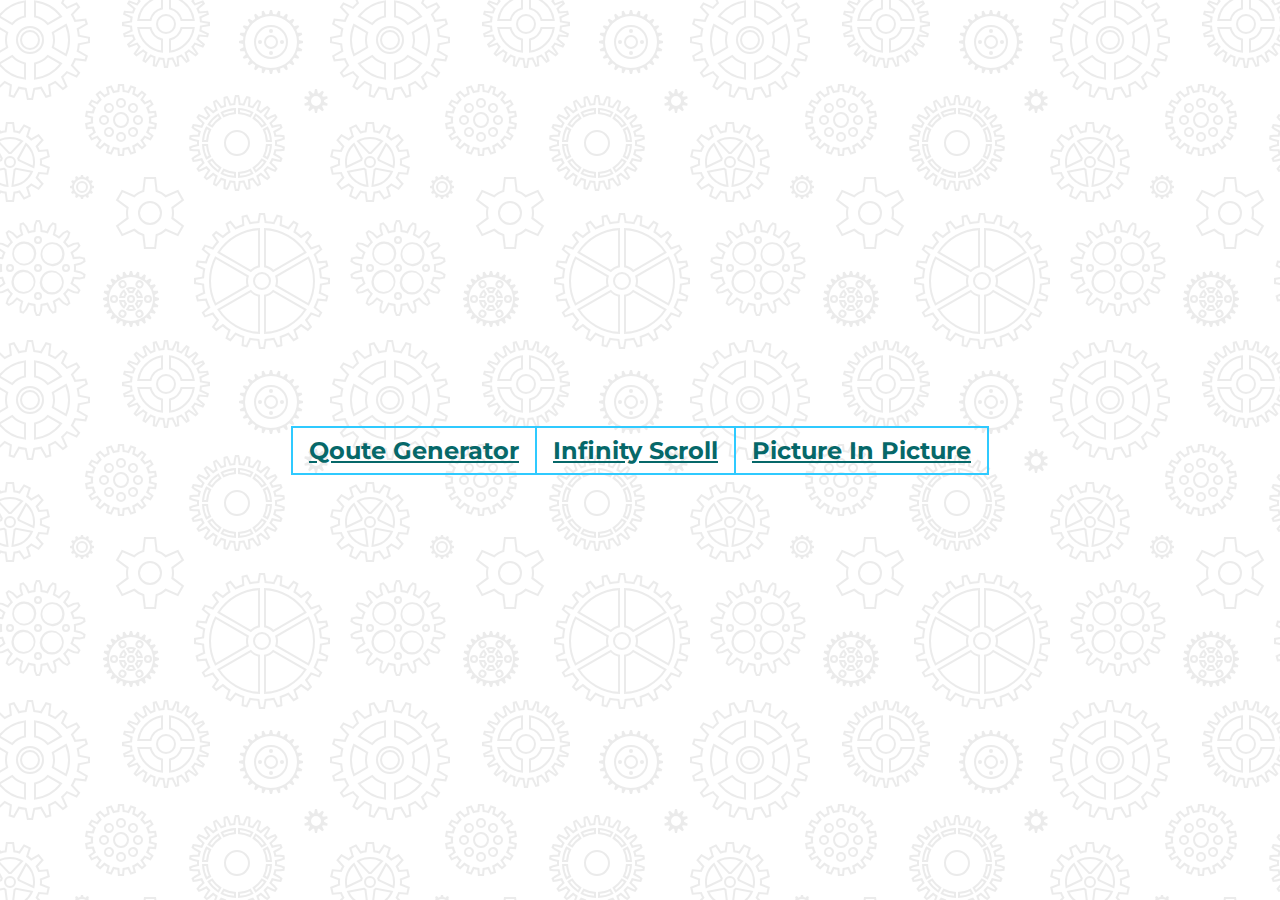
<file: index.html>
<!DOCTYPE html>
<html lang="en">
<head>
    <meta charset="UTF-8">
    <meta name="viewport" content="width=device-width, initial-scale=1.0">
    <title>Template</title>
    <link rel="icon" type="image/png" href="https://designimages.appypie.com/allimages/circularfavicon6.webp">
    <link rel="stylesheet" href="https://cdnjs.cloudflare.com/ajax/libs/font-awesome/6.6.0/css/all.min.css" integrity="sha512-Kc323vGBEqzTmouAECnVceyQqyqdsSiqLQISBL29aUW4U/M7pSPA/gEUZQqv1cwx4OnYxTxve5UMg5GT6L4JJg==" crossorigin="anonymous" referrerpolicy="no-referrer" />   
     <link rel="stylesheet" href="style.css">
    

</head>
<body>
    <div class="main-link">
        <a href="quoteGenrator.html">Qoute Generator</a>
        <a href="quoteGenrator.html">Infinity Scroll</a>
        <a href="quoteGenrator.html">Picture In Picture</a>
    </div>
   
    <!-- Script -->
    <script src="script.js"></script>
</body>
</html>
</file>
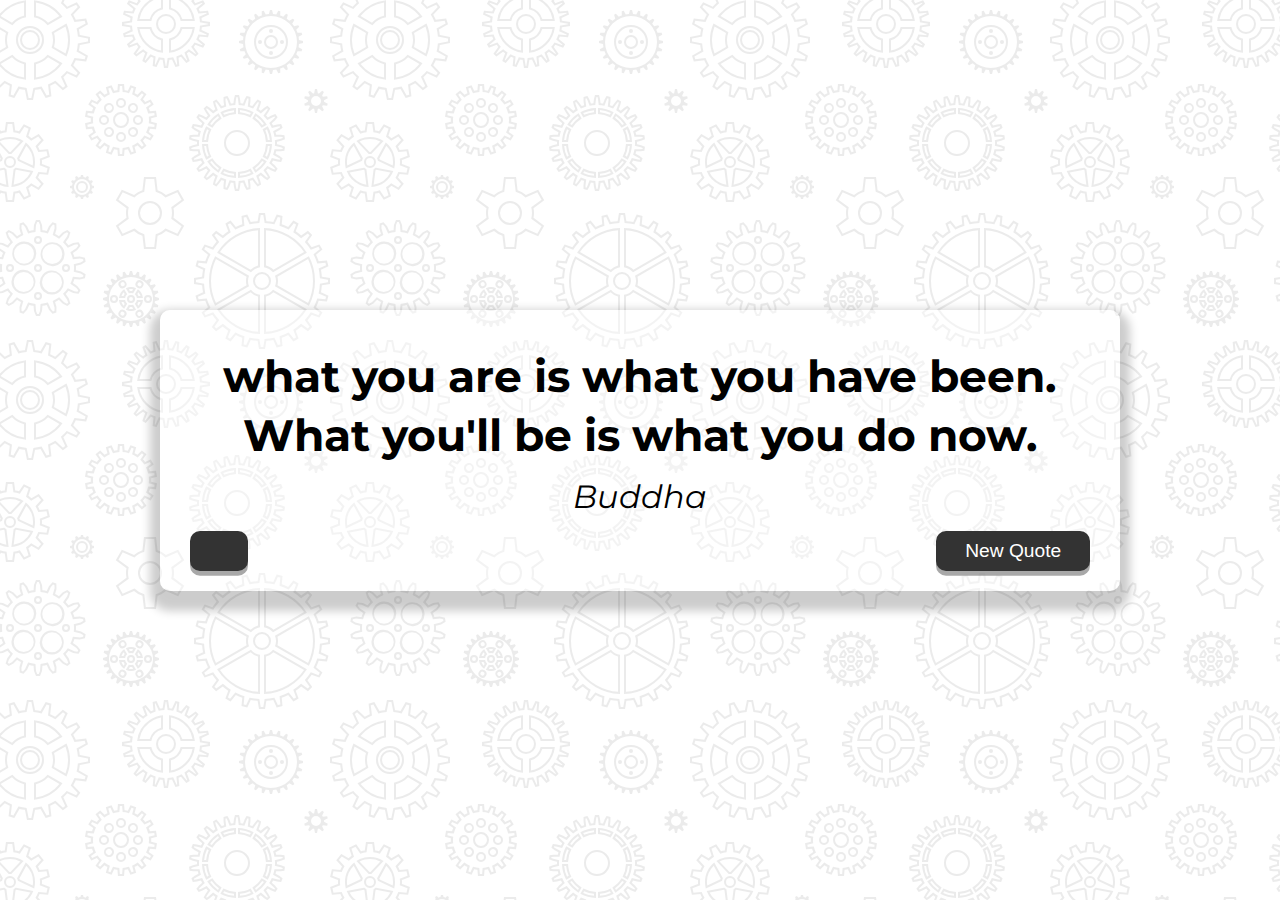
<file: quoteGenrator.html>
<!DOCTYPE html>
<html lang="en">
<head>
    <meta charset="UTF-8">
    <meta name="viewport" content="width=device-width, initial-scale=1.0">
    <title>Quote Generator</title>
    <link rel="icon" type="image/png" href="https://res.cloudinary.com/practicaldev/image/fetch/s--8p7s7734--/c_limit%2Cf_auto%2Cfl_progressive%2Cq_auto%2Cw_800/https://www.faviator.xyz/assets/logo.png">
    <link rel="stylesheet" href="https://cdnjs.cloudflare.com/ajax/libs/font-awesome/6.6.0/css/all.min.css" integrity="sha512-Kc323vGBEqzTmouAECnVceyQqyqdsSiqLQISBL29aUW4U/M7pSPA/gEUZQqv1cwx4OnYxTxve5UMg5GT6L4JJg==" crossorigin="anonymous" referrerpolicy="no-referrer" /> 
    <link rel="stylesheet" href="style.css">
    

</head>
<body>
    <div class="qoute-countainer">
        <!-- quote -->
        <div class="quote-text">
            <i class="fas fa-quote-left"></i>
            <span id="quote-text">
                what you are is what you have been. What you'll be is what you do now.
            </span>
        </div>
        <!-- Author -->
        <div class="qoute-author">
            <span id="author">
                Buddha
            </span>
        </div>
        <!-- buttons -->
        <div class="button-container">  
            <button class="twitter-button" id="twitter" title="Tweet This!">
                <i class="fab fa-twitter"></i>
            </button>
            <button id="new-quote">New Quote</button>
        </div>
    </div>
    <!-- Script -->
    <script src="script.js"></script>
</body>
</html>
</file>
<file: style.css>
@import url('https://fonts.googleapis.com/css2?family=Montserrat:ital,wght@0,100..900;1,100..900&display=swap');
html {
    box-sizing: border-box;
 }

 body {
    margin: 0;
    min-height: 100vh;
    background-color: #ffffff;
    background-image: url("data:image/svg+xml,%3Csvg xmlns='http://www.w3.org/2000/svg' width='360' height='360' viewBox='0 0 360 360'%3E%3Cpath fill='%23000000' fill-opacity='0.08' d='M0 85.02l4.62-4.27a49.09 49.09 0 0 0 7.33 3.74l-1.2 10.24 2.66.87 5.05-9c2.62.65 5.34 1.08 8.12 1.28L28.6 98h2.8l2.02-10.12c2.74-.2 5.46-.62 8.12-1.28l5.05 8.99 2.66-.86-1.2-10.24c2.55-1.03 5-2.29 7.33-3.74l7.58 7 2.26-1.65-4.3-9.38a48.3 48.3 0 0 0 5.8-5.8l9.38 4.3 1.65-2.26-7-7.58a49.09 49.09 0 0 0 3.74-7.33l10.24 1.2.87-2.66-9-5.05a48.07 48.07 0 0 0 1.28-8.12L88 41.4v-2.8l-10.12-2.02c-.2-2.74-.62-5.46-1.28-8.12l8.99-5.05-.86-2.66-10.24 1.2c-1.03-2.55-2.29-5-3.74-7.33l7-7.58-1.65-2.26-9.38 4.3a48.3 48.3 0 0 0-5.8-5.8L62.42 0h2.16l-1.25 2.72a50.31 50.31 0 0 1 3.95 3.95l9.5-4.36 3.52 4.85-7.08 7.68c.94 1.6 1.79 3.27 2.54 4.98l10.38-1.21 1.85 5.7-9.11 5.12c.39 1.8.68 3.65.87 5.52L90 37v6l-10.25 2.05a49.9 49.9 0 0 1-.87 5.52l9.11 5.12-1.85 5.7-10.38-1.21c-.75 1.7-1.6 3.37-2.54 4.98l7.08 7.68-3.52 4.85-9.5-4.36a50.31 50.31 0 0 1-3.95 3.95l4.36 9.5-4.85 3.52-7.68-7.08c-1.6.94-3.27 1.79-4.98 2.54l1.21 10.38-5.7 1.85-5.12-9.11c-1.8.39-3.65.68-5.52.87L33 100h-6l-2.05-10.25a49.9 49.9 0 0 1-5.52-.87l-5.12 9.11-5.7-1.85 1.21-10.38c-1.7-.75-3.37-1.6-4.98-2.54L0 87.68v-2.66zM0 52.7V27.3l8.38 4.84a22.96 22.96 0 0 0 0 15.72L0 52.7zm0-39.16A39.91 39.91 0 0 1 26 .2v17.15a22.98 22.98 0 0 0-13.62 7.86L0 18.06v-4.52zm0 52.92v-4.52l12.38-7.15A22.98 22.98 0 0 0 26 62.65V79.8A39.91 39.91 0 0 1 0 66.46zM34 79.8V62.65a22.98 22.98 0 0 0 13.62-7.86l14.85 8.58A39.97 39.97 0 0 1 34 79.8zm32.48-23.36l-14.86-8.58a22.96 22.96 0 0 0 0-15.72l14.86-8.58A39.86 39.86 0 0 1 70 40a39.9 39.9 0 0 1-3.52 16.44zm-4.01-39.8L47.62 25.2A22.98 22.98 0 0 0 34 17.35V.2a39.97 39.97 0 0 1 28.47 16.43v.01zM0 50.38l5.98-3.45a25.01 25.01 0 0 1 0-13.88L0 29.6v20.78zm.5-34.35l11.48 6.63c3.27-3.4 7.44-5.8 12.02-6.94V2.47A37.96 37.96 0 0 0 .5 16.04v-.01zm0 47.92A37.96 37.96 0 0 0 24 77.53V64.28a24.97 24.97 0 0 1-12.02-6.95L.5 63.96v-.01zM36 77.53a37.96 37.96 0 0 0 23.5-13.57l-11.48-6.63A24.97 24.97 0 0 1 36 64.28v13.25zm29.5-23.96a37.91 37.91 0 0 0 0-27.14l-11.48 6.63a25.01 25.01 0 0 1 0 13.88l11.49 6.63h-.01zm-6-37.53A37.96 37.96 0 0 0 36 2.47v13.25c4.66 1.15 8.8 3.6 12.02 6.95l11.48-6.63zM30 54a14 14 0 1 1 0-28 14 14 0 0 1 0 28zm0-2a12 12 0 1 0 0-24 12 12 0 0 0 0 24zm0-2a10 10 0 1 1 0-20 10 10 0 0 1 0 20zm0-2a8 8 0 1 0 0-16 8 8 0 0 0 0 16zm77.47 45.17l-1.62-5.97 5.67-2.06 2.61 5.64c1.09-.25 2.2-.44 3.33-.58l.52-6.2h6.04l.52 6.2c1.13.14 2.24.33 3.33.58l2.6-5.64 5.68 2.06-1.62 5.97c1.02.51 2 1.07 2.95 1.69l4.35-4.38 4.62 3.88-3.53 5c.8.84 1.53 1.71 2.23 2.62l5.52-2.6 3.02 5.23-4.98 3.46c.46 1.06.86 2.14 1.2 3.25l6.02-.54 1.05 5.94-5.84 1.54c.07 1.16.07 2.32 0 3.48l5.84 1.54-1.05 5.94-6.02-.54c-.34 1.1-.74 2.2-1.2 3.25l4.98 3.46-3.02 5.22-5.52-2.6c-.7.92-1.44 1.8-2.23 2.62l3.53 5-4.62 3.89-4.35-4.38a30.2 30.2 0 0 1-2.95 1.69l1.62 5.97-5.67 2.06-2.61-5.64c-1.09.25-2.2.44-3.33.58l-.52 6.2h-6.04l-.52-6.2a30.27 30.27 0 0 1-3.33-.58l-2.6 5.64-5.68-2.06 1.62-5.97c-1.01-.5-2-1.07-2.95-1.69l-4.35 4.38-4.62-3.88 3.53-5a32.5 32.5 0 0 1-2.23-2.62l-5.52 2.6-3.02-5.23 4.98-3.46a29.66 29.66 0 0 1-1.2-3.25l-6.02.54-1.05-5.94 5.84-1.54a30.28 30.28 0 0 1 0-3.48l-5.84-1.54 1.05-5.94 6.02.54c.34-1.1.74-2.2 1.2-3.25l-4.98-3.46 3.02-5.22 5.52 2.6c.7-.92 1.44-1.8 2.23-2.62l-3.53-5 4.62-3.89 4.35 4.38a30.2 30.2 0 0 1 2.95-1.69zm15.2-1.12l-.5-6.05h-2.34l-.5 6.05c-2.18.13-4.3.5-6.32 1.1l-2.54-5.5-2.2.8 1.6 5.85a27.97 27.97 0 0 0-5.56 3.21l-4.27-4.3-1.79 1.5 3.5 4.95a28.14 28.14 0 0 0-4.12 4.92l-5.5-2.59-1.16 2.02 4.98 3.46a27.8 27.8 0 0 0-2.2 6.03l-6.03-.55-.4 2.3 5.86 1.54a28.3 28.3 0 0 0 0 6.42l-5.87 1.55.4 2.3 6.05-.56a27.8 27.8 0 0 0 2.2 6.03l-5 3.47 1.17 2.02 5.49-2.59a28.14 28.14 0 0 0 4.12 4.92l-3.5 4.96 1.79 1.5 4.27-4.31a27.97 27.97 0 0 0 5.56 3.21l-1.6 5.85 2.2.8 2.54-5.5c2.02.6 4.14.97 6.32 1.1l.5 6.05h2.34l.5-6.05c2.18-.13 4.3-.5 6.32-1.1l2.54 5.5 2.2-.8-1.6-5.85a27.97 27.97 0 0 0 5.56-3.21l4.27 4.3 1.79-1.5-3.5-4.95a28.14 28.14 0 0 0 4.12-4.92l5.5 2.59 1.16-2.02-4.98-3.46a27.8 27.8 0 0 0 2.2-6.03l6.03.55.4-2.3-5.86-1.54a28.3 28.3 0 0 0 0-6.42l5.87-1.55-.4-2.3-6.05.56a27.8 27.8 0 0 0-2.2-6.03l4.99-3.46-1.17-2.02-5.49 2.59a28.14 28.14 0 0 0-4.12-4.92l3.5-4.96-1.79-1.5-4.27 4.31a27.97 27.97 0 0 0-5.56-3.21l1.6-5.85-2.2-.8-2.54 5.5c-2.02-.6-4.14-.97-6.32-1.1l.01-.01zM121 128a8 8 0 1 1 0-16 8 8 0 0 1 0 16zm0-2a6 6 0 1 0 0-12 6 6 0 0 0 0 12zm0-18a5 5 0 1 1 0-10 5 5 0 0 1 0 10zm8.49 3.51a5 5 0 1 1 6.95-7.2 5 5 0 0 1-6.95 7.2zM133 120a5 5 0 1 1 10 0 5 5 0 0 1-10 0zm-3.51 8.49a5 5 0 1 1 7.2 6.95 5 5 0 0 1-7.2-6.95zM121 132a5 5 0 1 1 0 10 5 5 0 0 1 0-10zm-8.49-3.51a5 5 0 1 1-6.95 7.2 5 5 0 0 1 6.95-7.2zM109 120a5 5 0 1 1-10 0 5 5 0 0 1 10 0zm3.51-8.49a5 5 0 1 1-7.2-6.95 5 5 0 0 1 7.2 6.95zM121 106a3 3 0 1 0 0-6 3 3 0 0 0 0 6zm9.9 4.1a3 3 0 1 0 4.39-4.09 3 3 0 0 0-4.39 4.09zm4.1 9.9a3 3 0 1 0 6 0 3 3 0 0 0-6 0zm-4.1 9.9a3 3 0 1 0 4.09 4.39 3 3 0 0 0-4.09-4.39zM121 134a3 3 0 1 0 0 6 3 3 0 0 0 0-6zm-9.9-4.1a3 3 0 1 0-4.39 4.09 3 3 0 0 0 4.39-4.09zM107 120a3 3 0 1 0-6 0 3 3 0 0 0 6 0zm4.1-9.9a3 3 0 1 0-4.09-4.39 3 3 0 0 0 4.09 4.39zm129.42-6.95v.01c.87.07 1.74.17 2.6.3l1.5-3.91 1.94-3.64 3.89.97v4.13l-.5 4.13c.83.28 1.64.59 2.44.93l2.42-3.43 2.76-3.07 3.54 1.88-1 4-1.49 3.89c.73.47 1.45.97 2.15 1.49l3.19-2.76 3.42-2.3 2.97 2.67-1.93 3.65-2.38 3.4c.6.64 1.2 1.3 1.76 1.99l3.68-1.94 3.85-1.48 2.29 3.28-2.7 3.11-3.12 2.82c.43.76.84 1.53 1.22 2.32l4.04-1 4.1-.5 1.43 3.73-3.37 2.37-3.7 1.98c.23.84.44 1.68.62 2.54l4.17.01 4.1.5.48 3.97-3.85 1.48-4.06 1.02c.03.87.03 1.75 0 2.62l4.06 1.02 3.85 1.48-.48 3.97-4.1.51h-4.17c-.18.86-.39 1.71-.63 2.54l3.7 1.98 3.38 2.37-1.43 3.73-4.1-.5-4.04-1c-.38.79-.79 1.56-1.22 2.32l3.13 2.82 2.7 3.11-2.3 3.28-3.85-1.48-3.68-1.95a37 37 0 0 1-1.76 2l2.38 3.41 1.93 3.64-2.97 2.67-3.42-2.3-3.19-2.76a40.1 40.1 0 0 1-2.15 1.48l1.48 3.9 1 4-3.53 1.88-2.76-3.07-2.42-3.43c-.8.33-1.61.65-2.45.93l.5 4.13v4.13l-3.88.97-1.94-3.65-1.5-3.9c-.86.13-1.73.23-2.6.31L240 187l-1 4h-4l-1-4-.52-4.16a37.6 37.6 0 0 1-2.6-.3l-1.5 3.91-1.94 3.64-3.89-.97v-4.13l.5-4.13c-.83-.28-1.64-.59-2.44-.93l-2.42 3.43-2.76 3.07-3.54-1.88 1-4 1.49-3.89c-.74-.47-1.45-.97-2.15-1.49l-3.19 2.76-3.42 2.3-2.97-2.67 1.93-3.65 2.38-3.4c-.61-.65-1.2-1.31-1.76-1.99l-3.68 1.94-3.85 1.48-2.29-3.28 2.7-3.11 3.12-2.82c-.43-.76-.84-1.53-1.22-2.32l-4.04 1-4.1.5-1.43-3.73 3.37-2.37 3.7-1.98c-.23-.84-.44-1.68-.62-2.54l-4.17-.01-4.1-.5-.48-3.97 3.85-1.48 4.06-1.02c-.03-.87-.03-1.75 0-2.62l-4.06-1.02-3.85-1.48.48-3.97 4.1-.51h4.17c.18-.86.39-1.71.63-2.54l-3.7-1.98-3.38-2.37 1.43-3.73 4.1.5 4.04 1c.38-.79.79-1.56 1.22-2.32l-3.13-2.82-2.7-3.11 2.3-3.28 3.85 1.48 3.68 1.95a37 37 0 0 1 1.76-2l-2.38-3.41-1.93-3.64 2.97-2.67 3.42 2.3 3.19 2.76c.7-.52 1.41-1.02 2.15-1.48l-1.48-3.9-1-4 3.53-1.88 2.76 3.07 2.42 3.43c.8-.33 1.61-.65 2.45-.93l-.5-4.13v-4.13l3.88-.97 1.94 3.65 1.5 3.9c.86-.13 1.73-.23 2.6-.31L234 99l1-4h4l1 4 .52 4.15zm-14.3 3.4c-1.83.54-3.6 1.21-5.3 2l-3.5-4.97-1.38-1.53-.88.47.5 2 2.16 5.67a38.09 38.09 0 0 0-4.66 3.22l-4.61-4-1.71-1.15-.75.67.97 1.82 3.47 4.98a38.22 38.22 0 0 0-3.79 4.28l-5.37-2.84-1.92-.74-.57.82 1.35 1.56 4.52 4.09a37.9 37.9 0 0 0-2.64 5l-5.89-1.45-2.04-.25-.36.94 1.69 1.18 5.36 2.87a37.74 37.74 0 0 0-1.35 5.5l-6.08.01-2.04.25-.12 1 1.92.73 5.9 1.5a38.54 38.54 0 0 0 0 5.65l-5.9 1.49-1.92.74.12.99 2.04.25 6.08.01c.31 1.86.77 3.7 1.35 5.5l-5.36 2.87-1.7 1.18.37.94 2.04-.25 5.9-1.46a37.9 37.9 0 0 0 2.63 5.01l-4.52 4.1-1.35 1.55.57.82 1.92-.74 5.37-2.84a38.22 38.22 0 0 0 3.8 4.28l-3.48 4.98-.97 1.82.75.67 1.7-1.15 4.62-4a38.09 38.09 0 0 0 4.66 3.22l-2.17 5.67-.5 2 .89.47 1.38-1.53 3.5-4.98c1.7.8 3.47 1.47 5.3 2l-.73 6.04v2.06l.97.24.97-1.82 2.2-5.68c1.83.36 3.7.6 5.62.68L236 187l.5 2h1l.5-2 .75-6.04a38.2 38.2 0 0 0 5.62-.68l2.2 5.68.97 1.82.97-.24v-2.06l-.73-6.03c1.83-.54 3.6-1.21 5.3-2l3.5 4.97 1.38 1.53.88-.47-.5-2-2.16-5.67a38.09 38.09 0 0 0 4.66-3.22l4.61 4 1.71 1.15.75-.67-.97-1.82-3.47-4.98a38.22 38.22 0 0 0 3.79-4.28l5.37 2.84 1.92.74.57-.82-1.35-1.56-4.52-4.09c1-1.6 1.88-3.27 2.64-5l5.89 1.45 2.04.25.36-.94-1.69-1.18-5.36-2.87a37.4 37.4 0 0 0 1.35-5.5l6.08-.01 2.04-.25.12-1-1.92-.73-5.9-1.5c.14-1.88.14-3.77 0-5.65l5.9-1.49 1.92-.74-.12-.99-2.04-.25-6.08-.01a37.4 37.4 0 0 0-1.35-5.5l5.36-2.87 1.7-1.18-.37-.94-2.04.25-5.9 1.46a37.9 37.9 0 0 0-2.63-5.01l4.52-4.1 1.35-1.55-.57-.82-1.92.74-5.37 2.84a38.22 38.22 0 0 0-3.8-4.28l3.48-4.98.97-1.82-.75-.67-1.7 1.15-4.62 4a38.09 38.09 0 0 0-4.66-3.22l2.17-5.67.5-2-.89-.47-1.38 1.53-3.5 4.98c-1.7-.8-3.47-1.47-5.3-2l.73-6.04v-2.06l-.97-.24-.97 1.82-2.2 5.68c-1.83-.36-3.7-.6-5.62-.68L238 99l-.5-2h-1l-.5 2-.75 6.04c-1.92.09-3.8.32-5.62.68l-2.2-5.68-.97-1.82-.97.24v2.06l.73 6.03zm-5.85 5.65A34.82 34.82 0 0 1 236 108v6a28.8 28.8 0 0 0-12.63 3.39l-3-5.2v.01zm2.8.83l1 1.74a30.8 30.8 0 0 1 9.83-2.63v-2.01a32.8 32.8 0 0 0-10.83 2.9zm-4.53.17l3 5.2a29.12 29.12 0 0 0-9.24 9.24l-5.2-3a35.18 35.18 0 0 1 11.44-11.44zm-.67 2.84a33.19 33.19 0 0 0-7.93 7.93l1.74 1a31.18 31.18 0 0 1 7.2-7.2l-1.01-1.73zm-11.77 10.33h-.01l5.2 3A28.8 28.8 0 0 0 208 142h-6a34.82 34.82 0 0 1 4.2-15.63zm.83 2.8a32.8 32.8 0 0 0-2.9 10.83h2.01a30.8 30.8 0 0 1 2.63-9.83l-1.74-1zM202.01 144h6.01c.15 4.41 1.3 8.73 3.38 12.63l-5.2 3a34.82 34.82 0 0 1-4.19-15.63zm2.12 2a32.8 32.8 0 0 0 2.9 10.84l1.74-1a30.8 30.8 0 0 1-2.63-9.84h-2.01zm3.07 15.36l5.2-3c2.34 3.74 5.5 6.9 9.24 9.24l-3 5.2a35.18 35.18 0 0 1-11.44-11.44zm2.84.67a33.19 33.19 0 0 0 7.93 7.93l1-1.74a31.18 31.18 0 0 1-7.2-7.2l-1.73 1.01zm10.33 11.77v.01l3-5.2A28.85 28.85 0 0 0 236 172v6a34.82 34.82 0 0 1-15.63-4.2zm2.8-.83a32.8 32.8 0 0 0 10.83 2.9v-2.01a30.8 30.8 0 0 1-9.83-2.63l-1 1.74zm14.83 5.02v-6.01c4.41-.15 8.73-1.3 12.63-3.38l3 5.2a34.82 34.82 0 0 1-15.63 4.19zm2-2.12a32.8 32.8 0 0 0 10.84-2.9l-1-1.74a30.8 30.8 0 0 1-9.84 2.63v2.01zm15.36-3.07l-3-5.2c3.74-2.34 6.9-5.5 9.24-9.24l5.2 3a35.18 35.18 0 0 1-11.44 11.44zm.67-2.84a33.19 33.19 0 0 0 7.93-7.93l-1.74-1a31.18 31.18 0 0 1-7.2 7.2l1.01 1.73zm11.77-10.33h.01l-5.2-3A28.85 28.85 0 0 0 266 144h6a34.82 34.82 0 0 1-4.2 15.63zm-.83-2.8a32.8 32.8 0 0 0 2.9-10.83h-2.01a30.8 30.8 0 0 1-2.63 9.83l1.74 1zm5.02-14.83h-6.01a28.85 28.85 0 0 0-3.38-12.63l5.2-3a34.82 34.82 0 0 1 4.19 15.63zm-2.12-2a32.8 32.8 0 0 0-2.9-10.84l-1.74 1a30.8 30.8 0 0 1 2.63 9.84h2.01zm-3.07-15.36l-5.2 3a29.12 29.12 0 0 0-9.24-9.24l3-5.2a35.18 35.18 0 0 1 11.44 11.44zm-2.84-.67a33.19 33.19 0 0 0-7.93-7.93l-1 1.74a31.18 31.18 0 0 1 7.2 7.2l1.73-1.01zM238 108a34.82 34.82 0 0 1 15.63 4.19l-3 5.2a28.85 28.85 0 0 0-12.63-3.38V108zm12.84 5.02a32.8 32.8 0 0 0-10.84-2.9v2.01a30.8 30.8 0 0 1 9.83 2.63l1-1.74h.01zM237 156a13 13 0 1 1 0-26 13 13 0 0 1 0 26zm0-2a11 11 0 1 0 0-22 11 11 0 0 0 0 22zM137.54 0h56.92l-.74 1.03c.57.7 1.12 1.4 1.64 2.14l7.75-2.9 2 3.46-6.38 5.25c.37.82.72 1.65 1.03 2.5l8.22-.8 1.04 3.86-7.52 3.43c.15.88.26 1.77.35 2.67L210 22v4l-8.15 1.36c-.09.9-.2 1.8-.35 2.67l7.52 3.43-1.04 3.86-8.22-.8c-.31.85-.66 1.68-1.03 2.5l6.38 5.25-2 3.46-7.75-2.9c-.52.74-1.07 1.45-1.64 2.14l4.8 6.73-2.82 2.83-6.73-4.8c-.7.56-1.4 1.11-2.14 1.63l2.9 7.75-3.46 2-5.25-6.38c-.82.37-1.65.72-2.5 1.03l.8 8.22-3.86 1.04-3.43-7.52c-.88.15-1.77.26-2.67.35L168 68h-4l-1.36-8.15c-.9-.09-1.8-.2-2.67-.35l-3.43 7.52-3.86-1.04.8-8.22c-.85-.31-1.68-.66-2.5-1.03l-5.25 6.38-3.46-2 2.9-7.75a36.15 36.15 0 0 1-2.14-1.64l-6.73 4.8-2.83-2.82 4.8-6.73c-.56-.7-1.11-1.4-1.63-2.14l-7.75 2.9-2-3.46 6.38-5.25c-.37-.82-.72-1.65-1.03-2.5l-8.22.8-1.04-3.86 7.52-3.43c-.15-.88-.26-1.77-.35-2.67L122 26v-4l8.15-1.36c.09-.9.2-1.8.35-2.67l-7.52-3.43 1.04-3.86 8.22.8c.31-.85.66-1.68 1.03-2.5l-6.38-5.25 2-3.46 7.75 2.9c.52-.74 1.07-1.45 1.64-2.14L137.54 0zm2.43 0l.83 1.17a34.14 34.14 0 0 0-3.38 4.4l-7.63-2.86-.33.58 6.29 5.18a33.79 33.79 0 0 0-2.13 5.12l-8.1-.78-.18.64 7.42 3.37a34.02 34.02 0 0 0-.72 5.5L124 23.68v.66l8.04 1.34c.1 1.88.33 3.72.72 5.5l-7.42 3.38.18.64 8.1-.78a33.88 33.88 0 0 0 2.13 5.12l-6.29 5.18.33.58 7.63-2.86c1 1.56 2.14 3.03 3.38 4.4l-4.73 6.63.47.47 6.63-4.73a34.14 34.14 0 0 0 4.4 3.38l-2.86 7.63.58.33 5.18-6.29c1.63.84 3.35 1.56 5.12 2.13l-.78 8.1.64.18 3.37-7.42c1.79.39 3.63.63 5.5.72l1.35 8.04h.66l1.34-8.04c1.88-.1 3.72-.33 5.5-.72l3.38 7.42.64-.18-.78-8.1a33.88 33.88 0 0 0 5.12-2.13l5.18 6.29.58-.33-2.86-7.63c1.56-1 3.03-2.14 4.4-3.38l6.63 4.73.47-.47-4.73-6.63a34.14 34.14 0 0 0 3.38-4.4l7.63 2.86.33-.58-6.29-5.18a33.79 33.79 0 0 0 2.13-5.12l8.1.78.18-.64-7.42-3.37c.39-1.79.63-3.63.72-5.5l8.04-1.35v-.66l-8.04-1.34c-.1-1.88-.33-3.72-.72-5.5l7.42-3.38-.18-.64-8.1.78a33.79 33.79 0 0 0-2.13-5.12l6.29-5.18-.33-.58-7.63 2.86c-1-1.56-2.14-3.03-3.38-4.4l.83-1.17h-52.06V0zm-2.82 27h14.15A15.02 15.02 0 0 0 163 38.7v14.15A29.01 29.01 0 0 1 137.15 27zm12.57-27H163v9.3A15.02 15.02 0 0 0 151.3 21h-14.15a28.99 28.99 0 0 1 12.57-21zM169 52.85V38.7A15.02 15.02 0 0 0 180.7 27h14.15A29.01 29.01 0 0 1 169 52.85zM182.28 0a28.99 28.99 0 0 1 12.57 21H180.7A15.02 15.02 0 0 0 169 9.3V0h13.28zm-42.82 29A27.03 27.03 0 0 0 161 50.54V40.25A17.04 17.04 0 0 1 149.75 29h-10.29zm14.16-29a27.04 27.04 0 0 0-14.16 19h10.29A17.04 17.04 0 0 1 161 7.75V0h-7.38zM171 50.54A27.03 27.03 0 0 0 192.54 29h-10.29A17.04 17.04 0 0 1 171 40.25v10.29zM178.38 0H171v7.75A17.04 17.04 0 0 1 182.25 19h10.29a27.04 27.04 0 0 0-14.16-19zM166 34a10 10 0 1 1 0-20 10 10 0 0 1 0 20zm0-2a8 8 0 1 0 0-16 8 8 0 0 0 0 16zm-39.51 176.15l-10.67-7.95 6-10.4 12.23 5.27a23.97 23.97 0 0 1 8.4-4.86L144 177h12l1.55 13.21a23.97 23.97 0 0 1 8.4 4.86l12.23-5.27 6 10.4-10.67 7.95a24 24 0 0 1 0 9.7l10.67 7.95-6 10.4-12.23-5.27a23.97 23.97 0 0 1-8.4 4.86L156 249h-12l-1.55-13.21a23.97 23.97 0 0 1-8.4-4.86l-12.23 5.27-6-10.4 10.67-7.95a24.1 24.1 0 0 1 0-9.7zm29.25-16.4l-1.5-12.75h-8.48l-1.5 12.76c-3.75 1-7.1 2.99-9.79 5.65l-11.8-5.08-4.23 7.34 10.3 7.68c-.98 3.7-.98 7.6 0 11.3l-10.3 7.68 4.23 7.34 11.8-5.08a22.1 22.1 0 0 0 9.8 5.65l1.5 12.76h8.47l1.5-12.76c3.75-1 7.1-2.99 9.79-5.65l11.8 5.08 4.23-7.34-10.3-7.68c.98-3.7.98-7.6 0-11.3l10.3-7.68-4.23-7.34-11.8 5.08a21.98 21.98 0 0 0-9.8-5.65l.01-.01zM150 225a12 12 0 1 1 0-24 12 12 0 0 1 0 24zm0-2a10 10 0 1 0 0-20 10 10 0 0 0 0 20zm3.53 67.72l4.26.07.51 1.93-3.65 2.19c.11.63.2 1.27.25 1.92L159 298v2l-4.1 1.17c-.05.65-.14 1.29-.25 1.92l3.65 2.2-.51 1.92-4.26.07c-.22.61-.47 1.21-.74 1.8l2.96 3.05-1 1.74-4.13-1.04a24.1 24.1 0 0 1-1.18 1.54l2.07 3.72-1.42 1.42-3.72-2.07c-.5.41-1.01.8-1.54 1.18l1.04 4.13-1.74 1-3.05-2.96c-.59.27-1.19.52-1.8.74l-.07 4.26-1.93.51-2.19-3.65c-.63.11-1.27.2-1.92.25L132 327h-2l-1.17-4.1c-.65-.05-1.29-.14-1.92-.25l-2.2 3.65-1.92-.51-.07-4.26c-.61-.22-1.21-.47-1.8-.74l-3.05 2.96-1.74-1 1.04-4.13a24.1 24.1 0 0 1-1.54-1.18l-3.72 2.07-1.42-1.42 2.07-3.72c-.41-.5-.8-1.01-1.18-1.54l-4.13 1.04-1-1.74 2.96-3.05c-.27-.59-.52-1.19-.74-1.8l-4.26-.07-.51-1.93 3.65-2.19c-.11-.63-.2-1.27-.25-1.92L103 300v-2l4.1-1.17c.05-.65.14-1.29.25-1.92l-3.65-2.2.51-1.92 4.26-.07c.22-.61.47-1.21.74-1.8l-2.96-3.05 1-1.74 4.13 1.04c.38-.53.77-1.04 1.18-1.54l-2.07-3.72 1.42-1.42 3.72 2.07c.5-.41 1.01-.8 1.54-1.18l-1.04-4.13 1.74-1 3.05 2.96c.59-.27 1.19-.52 1.8-.74l.07-4.26 1.93-.51 2.19 3.65c.63-.11 1.27-.2 1.92-.25L130 271h2l1.17 4.1c.65.05 1.29.14 1.92.25l2.2-3.65 1.92.51.07 4.26c.61.22 1.21.47 1.8.74l3.05-2.96 1.74 1-1.04 4.13c.53.38 1.04.77 1.54 1.18l3.72-2.07 1.42 1.42-2.07 3.72c.41.5.8 1.01 1.18 1.54l4.13-1.04 1 1.74-2.96 3.05c.27.59.52 1.19.74 1.8zM109 299a22 22 0 1 0 44 0 22 22 0 0 0-44 0zm27.11-10.86l-3 5.22a6 6 0 0 0-4.21 0l-3.01-5.22a11.95 11.95 0 0 1 10.22 0zm1.74 1a12 12 0 0 1 5.1 8.86h-6.01a6.01 6.01 0 0 0-2.1-3.64l3-5.22h.01zm-13.7 0l3.02 5.22a6.01 6.01 0 0 0-2.1 3.64h-6.03a12 12 0 0 1 5.11-8.86zm-5.1 10.86h6.01a6.01 6.01 0 0 0 2.1 3.64l-3 5.22a12 12 0 0 1-5.12-8.86h.01zm6.84 9.86l3-5.22a6 6 0 0 0 4.21 0l3.01 5.22a11.95 11.95 0 0 1-10.22 0zm11.96-1l-3.02-5.22a6.01 6.01 0 0 0 2.1-3.64h6.03a12 12 0 0 1-5.11 8.86zm-4.68-19.62a10.04 10.04 0 0 0-4.34 0l1.05 1.82c.74-.1 1.5-.1 2.24 0l1.05-1.82zm5.2 3l-1.05 1.82c.46.59.84 1.24 1.12 1.94h2.1a9.99 9.99 0 0 0-2.17-3.76zm-14.74 0a9.99 9.99 0 0 0-2.17 3.76h2.1c.28-.7.66-1.35 1.12-1.94l-1.05-1.82zm-2.17 9.76a9.99 9.99 0 0 0 2.17 3.76l1.05-1.82a8.01 8.01 0 0 1-1.12-1.94h-2.1zm7.37 6.76c1.43.32 2.91.32 4.34 0l-1.05-1.82c-.74.1-1.5.1-2.24 0l-1.05 1.82zm9.54-3a9.99 9.99 0 0 0 2.17-3.76h-2.1c-.28.7-.66 1.35-1.12 1.94l1.05 1.82zM127 299a4 4 0 1 1 8 0 4 4 0 0 1-8 0zm2 0a2 2 0 1 0 4 0 2 2 0 0 0-4 0zm15 0a4 4 0 1 1 8 0 4 4 0 0 1-8 0zm-6.5 11.26a4 4 0 1 1 4 6.93 4 4 0 0 1-4-6.93zm-13 0a4 4 0 1 1-4 6.93 4 4 0 0 1 4-6.93zM118 299a4 4 0 1 1-8 0 4 4 0 0 1 8 0zm6.5-11.26a4 4 0 1 1-4-6.93 4 4 0 0 1 4 6.93zm13 0a4 4 0 1 1 4-6.93 4 4 0 0 1-4 6.93zM146 299a2 2 0 1 0 4 0 2 2 0 0 0-4 0zm-7.5 12.99a2 2 0 1 0 1.66 3.64 2 2 0 0 0-1.66-3.64zm-15 0a2 2 0 1 0-2.15 3.38 2 2 0 0 0 2.15-3.38zM116 299a2 2 0 1 0-4 0 2 2 0 0 0 4 0zm7.5-12.99a2 2 0 1 0-1.66-3.64 2 2 0 0 0 1.66 3.64zm15 0a2 2 0 1 0 2.15-3.38 2 2 0 0 0-2.15 3.38zm103.8-61.7l-.8-8.22 5.8-1.55 3.42 7.52c2.26-.43 4.57-.74 6.92-.9L259 213h6l1.36 8.16c2.35.16 4.66.47 6.92.9l3.42-7.52 5.8 1.55-.8 8.22c2.21.77 4.37 1.66 6.45 2.68l5.25-6.38 5.2 3-2.9 7.74a60.25 60.25 0 0 1 5.53 4.25l6.73-4.8 4.24 4.24-4.8 6.73a60.25 60.25 0 0 1 4.25 5.53l7.74-2.9 3 5.2-6.38 5.25a59.62 59.62 0 0 1 2.68 6.45l8.22-.8 1.55 5.8-7.52 3.42c.43 2.26.74 4.57.9 6.92L330 278v6l-8.16 1.36a60.03 60.03 0 0 1-.9 6.92l7.52 3.42-1.55 5.8-8.22-.8a59.62 59.62 0 0 1-2.68 6.45l6.38 5.25-3 5.2-7.74-2.9a60.25 60.25 0 0 1-4.25 5.53l4.8 6.73-4.24 4.24-6.73-4.8a60.25 60.25 0 0 1-5.53 4.25l2.9 7.74-5.2 3-5.25-6.38a59.62 59.62 0 0 1-6.45 2.68l.8 8.22-5.8 1.55-3.42-7.52c-2.26.43-4.57.74-6.92.9L265 349h-6l-1.36-8.16a60.03 60.03 0 0 1-6.92-.9l-3.42 7.52-5.8-1.55.8-8.22a59.62 59.62 0 0 1-6.45-2.68l-5.25 6.38-5.2-3 2.9-7.74a60.25 60.25 0 0 1-5.53-4.25l-6.73 4.8-4.24-4.24 4.8-6.73a60.25 60.25 0 0 1-4.25-5.53l-7.74 2.9-3-5.2 6.38-5.25a59.62 59.62 0 0 1-2.68-6.45l-8.22.8-1.55-5.8 7.52-3.42c-.43-2.29-.73-4.6-.9-6.92L194 284v-6l8.16-1.36c.16-2.35.47-4.66.9-6.92l-7.52-3.42 1.55-5.8 8.22.8c.77-2.2 1.66-4.35 2.68-6.45l-6.38-5.25 3-5.2 7.74 2.9a60.25 60.25 0 0 1 4.25-5.53l-4.8-6.73 4.24-4.24 6.73 4.8a60.25 60.25 0 0 1 5.53-4.25l-2.9-7.74 5.2-3 5.25 6.38a59.62 59.62 0 0 1 6.45-2.68zm2.12 1.4c-3.15 1-6.19 2.27-9.08 3.77l-5.19-6.3-2.3 1.33 2.86 7.65a58.24 58.24 0 0 0-7.79 5.98l-6.65-4.75-1.88 1.88 4.75 6.65a58.24 58.24 0 0 0-5.98 7.79l-7.65-2.86-1.33 2.3 6.3 5.2a57.64 57.64 0 0 0-3.77 9.07l-8.12-.79-.69 2.58 7.43 3.38a58 58 0 0 0-1.27 9.73l-8.06 1.35v2.66l8.06 1.35c.15 3.32.58 6.58 1.27 9.73l-7.43 3.38.7 2.58 8.11-.79c1 3.15 2.27 6.19 3.77 9.08l-6.3 5.19 1.33 2.3 7.65-2.86a58.24 58.24 0 0 0 5.98 7.79l-4.75 6.65 1.88 1.88 6.65-4.75a60.3 60.3 0 0 0 7.79 5.98l-2.86 7.65 2.3 1.33 5.2-6.3a56.99 56.99 0 0 0 9.07 3.77l-.79 8.12 2.58.69 3.38-7.43c3.15.69 6.4 1.12 9.73 1.27l1.35 8.06h2.66l1.35-8.06c3.32-.15 6.58-.58 9.73-1.27l3.38 7.43 2.58-.7-.79-8.11c3.15-1 6.19-2.27 9.08-3.77l5.19 6.3 2.3-1.33-2.86-7.65a58.24 58.24 0 0 0 7.79-5.98l6.65 4.75 1.88-1.88-4.75-6.65a60.3 60.3 0 0 0 5.98-7.79l7.65 2.86 1.33-2.3-6.3-5.2a56.99 56.99 0 0 0 3.77-9.07l8.12.79.69-2.58-7.43-3.38a58 58 0 0 0 1.27-9.73l8.06-1.35v-2.66l-8.06-1.35a58.04 58.04 0 0 0-1.27-9.73l7.43-3.38-.7-2.58-8.11.79c-1-3.15-2.27-6.19-3.77-9.08l6.3-5.19-1.33-2.3-7.65 2.86a58.24 58.24 0 0 0-5.98-7.79l4.75-6.65-1.88-1.88-6.65 4.75a58.24 58.24 0 0 0-7.79-5.98l2.86-7.65-2.3-1.33-5.2 6.3a57.64 57.64 0 0 0-9.07-3.77l.79-8.12-2.58-.69-3.38 7.43a58 58 0 0 0-9.73-1.27l-1.35-8.06h-2.66l-1.35 8.06c-3.32.15-6.58.58-9.73 1.27l-3.38-7.43-2.58.7.79 8.11zm4.58 50.1a13.96 13.96 0 0 0 0 10.39l-33.88 19.55A52.77 52.77 0 0 1 209 281c0-8.94 2.21-17.37 6.12-24.75L249 275.8v.01zm2-3.47l-33.87-19.56A52.97 52.97 0 0 1 260 228.04v39.1a13.99 13.99 0 0 0-9 5.2zm0 17.32a13.99 13.99 0 0 0 9 5.2v39.1a52.97 52.97 0 0 1-42.87-24.74L251 289.66zm13 5.2a13.99 13.99 0 0 0 9-5.2l33.87 19.56A52.97 52.97 0 0 1 264 333.96v-39.1zm11-8.66a13.96 13.96 0 0 0 0-10.4l33.88-19.55A52.77 52.77 0 0 1 315 281c0 8.94-2.21 17.37-6.12 24.75L275 286.2zm-2-13.86a13.99 13.99 0 0 0-9-5.2v-39.1a52.97 52.97 0 0 1 42.87 24.74L273 272.34zm-57.04-13.3A50.8 50.8 0 0 0 211 281a50.8 50.8 0 0 0 4.96 21.96l30.62-17.68c-.78-2.8-.78-5.76 0-8.56l-30.62-17.68zm4-6.93l30.62 17.68a16.08 16.08 0 0 1 7.42-4.29v-35.35a50.96 50.96 0 0 0-38.04 21.96zm0 57.78A50.96 50.96 0 0 0 258 331.85V296.5a15.98 15.98 0 0 1-7.42-4.29l-30.62 17.68zM266 331.85a50.96 50.96 0 0 0 38.04-21.96l-30.62-17.68a16.08 16.08 0 0 1-7.42 4.29v35.35zm42.04-28.89A50.8 50.8 0 0 0 313 281a50.8 50.8 0 0 0-4.96-21.96l-30.62 17.68c.78 2.8.78 5.76 0 8.56l30.62 17.68zm-4-50.85A50.96 50.96 0 0 0 266 230.15v35.35c2.86.74 5.41 2.25 7.42 4.29l30.62-17.68zM262 290a9 9 0 1 1 0-18 9 9 0 0 1 0 18zm0-2a7 7 0 1 0 0-14 7 7 0 0 0 0 14zM0 242.64l2.76.4 4.75 2.27a38.2 38.2 0 0 1 2.85-3.4l-3.06-4.28-1.69-5.11 3.07-2.58 4.74 2.55 3.69 3.76a37.96 37.96 0 0 1 3.84-2.22l-1.42-5.07.17-5.38 3.76-1.37 3.6 4.02 2.17 4.79c1.42-.34 2.88-.6 4.37-.77L34 225l2-5h4l2 5 .4 5.25c1.49.17 2.95.43 4.37.77l2.18-4.8 3.59-4 3.76 1.36.17 5.38-1.42 5.07c1.33.67 2.6 1.41 3.84 2.22l3.69-3.76 4.74-2.55 3.07 2.58-1.69 5.11-3.06 4.29a38.2 38.2 0 0 1 2.85 3.4l4.75-2.28 5.33-.77 2 3.46-3.33 4.23-4.34 2.98c.59 1.36 1.1 2.75 1.52 4.17l5.23-.52 5.27 1.1.7 3.94-4.58 2.84-5.1 1.31a38.6 38.6 0 0 1 0 4.44l5.1 1.3 4.58 2.85-.7 3.93-5.27 1.1-5.23-.5a36.3 36.3 0 0 1-1.52 4.16l4.34 2.98 3.33 4.23-2 3.46-5.33-.77-4.75-2.27a38.2 38.2 0 0 1-2.85 3.4l3.06 4.28 1.69 5.11-3.07 2.58-4.74-2.55-3.69-3.76a37.96 37.96 0 0 1-3.84 2.22l1.42 5.07-.17 5.38-3.76 1.37-3.6-4.02-2.17-4.79c-1.42.34-2.88.6-4.37.77L42 311l-2 5h-4l-2-5-.4-5.25a37.87 37.87 0 0 1-4.37-.77l-2.18 4.8-3.59 4-3.76-1.36-.17-5.38 1.42-5.07c-1.32-.66-2.6-1.4-3.84-2.22l-3.69 3.76-4.74 2.55-3.07-2.58 1.69-5.11 3.06-4.29a38.2 38.2 0 0 1-2.85-3.4l-4.75 2.28-2.76.4v-8.17l3.1-2.13a37.72 37.72 0 0 1-1.52-4.17l-1.58.16v-8.82l.06-.01a38.6 38.6 0 0 1 0-4.44l-.06-.01v-8.82l1.58.16c.43-1.43.94-2.82 1.52-4.17L0 250.8v-8.17.01zm0 1.87v3.89l5.62 3.84a35.74 35.74 0 0 0-2.55 7.02l-3.07-.3v4.75l2.2.56a36.42 36.42 0 0 0 0 7.46l-2.2.56v4.75l3.07-.3a35.2 35.2 0 0 0 2.55 7.02L0 287.6v3.89l1.76-.26 6.41-3.07c1.4 2.06 3 3.98 4.8 5.71l-4.14 5.78-1.01 3.07 1.22 1.03 2.85-1.52 4.98-5.08c2 1.45 4.16 2.7 6.45 3.73l-1.9 6.84.1 3.23 1.5.55 2.15-2.4 2.94-6.48a35.9 35.9 0 0 0 7.34 1.3L36 311l1.2 3h1.6l1.2-3 .55-7.09a35.9 35.9 0 0 0 7.34-1.29l2.94 6.47 2.15 2.4 1.5-.54.1-3.23-1.9-6.84a35.96 35.96 0 0 0 6.45-3.73l4.98 5.08 2.85 1.52 1.22-1.03-1-3.07-4.15-5.78a35.8 35.8 0 0 0 4.8-5.7l6.4 3.06 3.2.46.8-1.38-2-2.54-5.85-4.01c1.1-2.24 1.95-4.6 2.55-7.02l7.07.7 3.16-.66.28-1.58-2.75-1.7-6.88-1.77c.26-2.48.26-4.98 0-7.46l6.88-1.77 2.75-1.7-.28-1.58-3.16-.66-7.07.7a35.74 35.74 0 0 0-2.55-7.02l5.86-4 2-2.55-.8-1.38-3.2.46-6.41 3.07c-1.4-2.06-3-3.98-4.8-5.71l4.14-5.78 1.01-3.07-1.22-1.03-2.85 1.52-4.98 5.08c-2-1.45-4.16-2.7-6.45-3.73l1.9-6.84-.1-3.23-1.5-.55-2.15 2.4-2.94 6.48a35.9 35.9 0 0 0-7.34-1.3L40 225l-1.2-3h-1.6l-1.2 3-.55 7.09c-2.48.17-4.94.6-7.34 1.29l-2.94-6.47-2.15-2.4-1.5.54-.1 3.23 1.9 6.84a35.96 35.96 0 0 0-6.45 3.73l-4.98-5.08-2.85-1.52-1.22 1.03 1 3.07 4.15 5.78a36.18 36.18 0 0 0-4.8 5.7l-6.4-3.06L0 244.5v.01zM38 272a4 4 0 1 1 0-8 4 4 0 0 1 0 8zm0-2a2 2 0 1 0 0-4 2 2 0 0 0 0 4zm0-26a4 4 0 1 1 0-8 4 4 0 0 1 0 8zm24 24a4 4 0 1 1 8 0 4 4 0 0 1-8 0zm-24 24a4 4 0 1 1 0 8 4 4 0 0 1 0-8zm-24-24a4 4 0 1 1-8 0 4 4 0 0 1 8 0zm24-26a2 2 0 1 0 0-4 2 2 0 0 0 0 4zm26 26a2 2 0 1 0 4 0 2 2 0 0 0-4 0zm-26 26a2 2 0 1 0 0 4 2 2 0 0 0 0-4zm-26-26a2 2 0 1 0-4 0 2 2 0 0 0 4 0zm3.37 22.63a12 12 0 1 1 16.17-17.74 12 12 0 0 1-16.17 17.74zm0-45.26a12 12 0 1 1 17.74 16.17 12 12 0 0 1-17.74-16.17zm45.26 0a12 12 0 1 1-16.17 17.74 12 12 0 0 1 16.17-17.74zm0 45.26a12 12 0 1 1-17.74-16.17 12 12 0 0 1 17.74 16.17zm-15.56-29.7a10 10 0 1 0 14.39-13.9 10 10 0 0 0-14.39 13.9zm0 14.14a10 10 0 1 0 13.9 14.39 10 10 0 0 0-13.9-14.39zm-14.14 0a10 10 0 1 0-14.39 13.9 10 10 0 0 0 14.39-13.9zm0-14.14a10 10 0 1 0-13.9-14.39 10 10 0 0 0 13.9 14.39zm230.9-245.4l-.08-4.18 1.93-.52 2.04 3.67c1.07-.2 2.16-.35 3.26-.43L270 10h2l1.02 4.07c1.1.08 2.2.22 3.26.43l2.04-3.67 1.93.52-.07 4.19a27 27 0 0 1 3.04 1.26l2.91-3.01 1.74 1-1.16 4.03c.91.62 1.78 1.29 2.61 2l3.6-2.15 1.41 1.41-2.16 3.6c.72.83 1.4 1.7 2 2.6l4.04-1.15 1 1.74-3.01 2.91c.48.98.9 2 1.26 3.04l4.2-.07.5 1.93-3.66 2.04c.2 1.07.35 2.16.43 3.26L303 41v2l-4.07 1.02a26.9 26.9 0 0 1-.43 3.26l3.67 2.04-.52 1.93-4.19-.07a27.82 27.82 0 0 1-1.26 3.04l3.01 2.91-1 1.74-4.03-1.16c-.62.91-1.29 1.78-2 2.61l2.15 3.6-1.41 1.41-3.6-2.16c-.83.72-1.7 1.4-2.6 2l1.15 4.04-1.74 1-2.91-3.01a27 27 0 0 1-3.04 1.26l.07 4.2-1.93.5-2.04-3.66c-1.07.2-2.16.35-3.26.43L272 74h-2l-1.02-4.07a26.9 26.9 0 0 1-3.26-.43l-2.04 3.67-1.93-.52.07-4.19a27.82 27.82 0 0 1-3.04-1.26l-2.91 3.01-1.74-1 1.16-4.03c-.9-.62-1.78-1.29-2.61-2l-3.6 2.15-1.41-1.41 2.16-3.6c-.72-.83-1.4-1.7-2-2.6l-4.04 1.15-1-1.74 3.01-2.91a27 27 0 0 1-1.26-3.04l-4.2.07-.5-1.93 3.66-2.04c-.2-1.07-.35-2.16-.43-3.26L239 43v-2l4.07-1.02c.08-1.1.22-2.2.43-3.26l-3.67-2.04.52-1.93 4.19.07a27 27 0 0 1 1.26-3.04l-3.01-2.91 1-1.74 4.03 1.16c.62-.91 1.29-1.78 2-2.61l-2.15-3.6 1.41-1.41 3.6 2.16c.83-.72 1.7-1.4 2.6-2l-1.15-4.04 1.74-1 2.91 3.01a27 27 0 0 1 3.04-1.26l.01-.01zM271 68a26 26 0 1 0 0-52 26 26 0 0 0 0 52zm0-9a17 17 0 1 1 0-34 17 17 0 0 1 0 34zm0-2a15 15 0 1 0 0-30 15 15 0 0 0 0 30zm0-8a7 7 0 1 1 0-14 7 7 0 0 1 0 14zm0-2a5 5 0 1 0 0-10 5 5 0 0 0 0 10zm0-14a2 2 0 1 1 0-4 2 2 0 0 1 0 4zm9 9a2 2 0 1 1 4 0 2 2 0 0 1-4 0zm-9 9a2 2 0 1 1 0 4 2 2 0 0 1 0-4zm-9-9a2 2 0 1 1-4 0 2 2 0 0 1 4 0zm47.93 53.79l-1.8-3.91 1.63-1.18 3.15 2.92c.4-.17.82-.3 1.25-.4L315 89h2l.84 4.21c.43.1.85.24 1.25.4l3.15-2.9 1.62 1.17-1.8 3.9c.3.33.55.69.78 1.06l4.26-.5.62 1.9-3.75 2.1c.04.44.04.87 0 1.31l3.75 2.1-.62 1.9-4.26-.5c-.23.38-.49.74-.77 1.06l1.8 3.91-1.63 1.18-3.15-2.92c-.4.17-.82.3-1.25.4L317 113h-2l-.84-4.21c-.43-.1-.85-.24-1.25-.4l-3.15 2.9-1.62-1.17 1.8-3.9a8.03 8.03 0 0 1-.78-1.06l-4.26.5-.62-1.9 3.75-2.1a8.1 8.1 0 0 1 0-1.31l-3.75-2.1.62-1.9 4.26.5c.23-.38.49-.74.77-1.06zM316 106a5 5 0 1 0 0-10 5 5 0 0 0 0 10zM75.73 179.2l-.6-2.1 1.74-1 1.51 1.57a9.93 9.93 0 0 1 2.1-.55L81 175h2l.53 2.12c.72.1 1.42.3 2.09.55l1.51-1.56 1.74 1-.6 2.1c.56.45 1.07.96 1.52 1.52l2.1-.6 1 1.74-1.56 1.51c.25.67.44 1.37.55 2.1L94 186v2l-2.12.53a9.9 9.9 0 0 1-.55 2.09l1.56 1.51-1 1.74-2.1-.6a9.93 9.93 0 0 1-1.52 1.52l.6 2.1-1.74 1-1.51-1.56c-.67.25-1.37.44-2.1.55L83 199h-2l-.53-2.12c-.71-.1-1.42-.3-2.09-.55l-1.51 1.56-1.74-1 .6-2.1a9.93 9.93 0 0 1-1.52-1.52l-2.1.6-1-1.74 1.56-1.51a9.93 9.93 0 0 1-.55-2.1L70 188v-2l2.12-.53c.1-.72.3-1.42.55-2.09l-1.56-1.51 1-1.74 2.1.6c.45-.56.96-1.07 1.52-1.52v-.01zm2.15.94a8.04 8.04 0 0 0-2.74 2.74l-.14.25a7.96 7.96 0 0 0 0 7.74l.14.25a8.04 8.04 0 0 0 2.74 2.74l.25.14a7.96 7.96 0 0 0 7.74 0l.25-.14a8.04 8.04 0 0 0 2.74-2.74l.14-.25a7.96 7.96 0 0 0 0-7.74l-.14-.25a8.04 8.04 0 0 0-2.74-2.74l-.25-.14a7.96 7.96 0 0 0-7.74 0l-.25.14zM82 193a6 6 0 1 1 0-12 6 6 0 0 1 0 12zm0-2a4 4 0 1 0 0-8 4 4 0 0 0 0 8zm278 3.18l-3.8 5.6-7.18-3.51 2.6-8.07a32.15 32.15 0 0 1-3.07-2.46l-7.27 4.35-5.04-6.22 5.82-6.26c-.64-1.13-1.2-2.3-1.7-3.52l-8.45.73-1.8-7.8 7.95-3.07a32.5 32.5 0 0 1 0-3.9l-7.95-3.07 1.8-7.8 8.45.73a31.7 31.7 0 0 1 1.7-3.52l-5.82-6.26 5.04-6.22 7.27 4.35c.97-.88 2-1.7 3.07-2.46l-2.6-8.07 7.19-3.5 3.79 5.59v64.36zm0-3.53v-57.3l-4.46-6.58-4.1 2 2.53 7.87a30.14 30.14 0 0 0-5.13 4.1l-7.08-4.24-2.88 3.55 5.65 6.09a29.87 29.87 0 0 0-2.82 5.86l-8.24-.7-1.03 4.46 7.73 2.99a30.34 30.34 0 0 0 0 6.5l-7.73 3 1.03 4.45 8.24-.7a29.87 29.87 0 0 0 2.82 5.86l-5.65 6.1 2.88 3.54 7.08-4.23a30.14 30.14 0 0 0 5.13 4.09l-2.54 7.86 4.11 2 4.46-6.57zm0-51.57v5.71l-3.56-3.8a24.94 24.94 0 0 1 3.56-1.91zm0 22.68l-14.17 6.64c-2.5-9.5.77-19.57 8.38-25.78l5.79 10.5v8.64zm0 23.16a25.08 25.08 0 0 1-13.32-13.9l13.32-2.55v16.45zm0-43.64l-.39.2.39.4v-.6zm0 18.29v-2.35l-6.3-11.44a22.93 22.93 0 0 0-6.43 19.76l12.73-5.97zm0 23.15v-12.23l-10.47 2.01A23.1 23.1 0 0 0 360 182.72zM0 129.82l1 1.46a31.8 31.8 0 0 1 3.8-.86L6 122h8l1.2 8.42c1.3.21 2.57.5 3.8.86l4.8-7.06 7.18 3.51-2.6 8.07c1.07.76 2.1 1.58 3.07 2.46l7.27-4.35 5.04 6.22-5.82 6.26c.64 1.13 1.2 2.3 1.7 3.52l8.45-.73 1.8 7.8-7.95 3.07c.08 1.3.08 2.6 0 3.9l7.95 3.07-1.8 7.8-8.45-.73a33.5 33.5 0 0 1-1.7 3.52l5.82 6.26-5.04 6.22-7.27-4.35c-.97.88-2 1.7-3.07 2.46l2.6 8.07-7.19 3.5-4.78-7.05c-1.24.36-2.51.65-3.8.86L14 202H6l-1.2-8.42a31.8 31.8 0 0 1-3.8-.86l-1 1.46v-64.36zm0 3.53v57.3l.2-.29c2.02.7 4.15 1.2 6.34 1.44l1.17 8.2h4.58l1.17-8.2c2.2-.25 4.32-.74 6.35-1.44l4.65 6.87 4.1-2-2.53-7.87a30.14 30.14 0 0 0 5.13-4.1l7.08 4.24 2.88-3.55-5.65-6.09c1.14-1.83 2.1-3.8 2.82-5.86l8.24.7 1.03-4.46-7.73-2.99a30.7 30.7 0 0 0 0-6.5l7.73-3-1.03-4.45-8.24.7a29.87 29.87 0 0 0-2.82-5.86l5.65-6.1-2.88-3.54-7.08 4.23a30.14 30.14 0 0 0-5.13-4.09l2.54-7.86-4.11-2-4.65 6.86a29.82 29.82 0 0 0-6.35-1.44l-1.17-8.2H7.7l-1.17 8.2c-2.2.25-4.32.74-6.35 1.44l-.19-.29H0zm34.17 35.05l-16.26-7.62a7.94 7.94 0 0 0-.8-2.44l8.68-15.72a24.95 24.95 0 0 1 8.38 25.78zm-.85 2.63a25.01 25.01 0 0 1-21.94 15.93l2.23-17.82a8.3 8.3 0 0 0 2.07-1.5l17.64 3.39zM0 139.08A24.92 24.92 0 0 1 10 137c5 0 9.65 1.47 13.56 4l-12.28 13.1a8.06 8.06 0 0 0-2.56 0L0 144.8v-5.72zm0 22.68v-8.65l2.88 5.23c-.4.77-.66 1.59-.79 2.44l-2.09.98zm0 23.16v-16.45l4.32-.83c.6.6 1.3 1.11 2.07 1.5l2.23 17.82c-2.97-.16-5.9-.85-8.62-2.04zM10 156a6 6 0 1 1 0 12 6 6 0 0 1 0-12zm0 2a4 4 0 1 0 0 8 4 4 0 0 0 0-8zM0 141.28v.6l9.48 10.13c.35-.02.7-.02 1.04 0l9.87-10.54A22.9 22.9 0 0 0 10 139c-3.58 0-6.98.82-10 2.28zm0 18.29l.34-.16c.09-.34.2-.67.32-.99l-.66-1.2v2.35zm0 23.15c1.97.95 4.1 1.63 6.34 1.99l-1.8-14.33a11.6 11.6 0 0 1-.83-.6l-3.71.7v12.24zm13.66 1.99a23.03 23.03 0 0 0 16.8-12.21l-14.17-2.72c-.27.21-.55.42-.84.6l-1.79 14.33zm19.07-19.17a22.93 22.93 0 0 0-6.42-19.75l-6.97 12.63c.12.32.23.65.32.99l13.07 6.13zM137.54 360l-4.07-5.7 2.83-2.83 6.73 4.8c.7-.56 1.4-1.11 2.14-1.63l-2.9-7.75 3.46-2 5.25 6.38c.82-.37 1.65-.72 2.5-1.03l-.8-8.22 3.86-1.04 3.43 7.52c.88-.15 1.77-.26 2.67-.35L164 340h4l1.36 8.15c.9.09 1.8.2 2.67.35l3.43-7.52 3.86 1.04-.8 8.22c.85.31 1.68.66 2.5 1.03l5.25-6.38 3.46 2-2.9 7.75c.74.52 1.45 1.07 2.14 1.64l6.73-4.8 2.83 2.82-4.07 5.7h-56.92zm2.43 0h52.06l3.9-5.46-.47-.47-6.63 4.73a34.14 34.14 0 0 0-4.4-3.38l2.86-7.63-.58-.33-5.18 6.29a33.79 33.79 0 0 0-5.12-2.13l.78-8.1-.64-.18-3.37 7.42a34.02 34.02 0 0 0-5.5-.72l-1.35-8.04h-.66l-1.34 8.04c-1.88.1-3.72.33-5.5.72l-3.38-7.42-.64.18.78 8.1a33.88 33.88 0 0 0-5.12 2.13l-5.18-6.29-.58.33 2.86 7.63c-1.56 1-3.03 2.14-4.4 3.38l-6.63-4.73-.47.47 3.9 5.46zm9.75 0a28.83 28.83 0 0 1 13.28-4.85V360h-13.28zm32.56 0H169v-4.85c4.9.5 9.42 2.22 13.28 4.85zm-28.66 0H161v-2.54a26.8 26.8 0 0 0-7.38 2.54zm24.76 0a26.8 26.8 0 0 0-7.38-2.54V360h7.38zM358.79 0h-1.21l1.5 3.28a48.3 48.3 0 0 0-5.8 5.8l-9.38-4.3-1.65 2.26 7 7.58a47.84 47.84 0 0 0-3.74 7.33l-10.24-1.2-.86 2.66 8.99 5.05a47.91 47.91 0 0 0-1.28 8.12L332 38.6v2.8l10.12 2.02c.2 2.78.63 5.5 1.28 8.12l-9 5.05.87 2.66 10.24-1.2c1.04 2.54 2.29 5 3.74 7.33l-7 7.58 1.65 2.26 9.38-4.3a48.3 48.3 0 0 0 5.8 5.8l-4.3 9.38 2.26 1.65 2.96-2.73v2.66l-2.84 2.62-4.85-3.52 4.36-9.5a50.31 50.31 0 0 1-3.95-3.95l-9.5 4.36-3.52-4.85 7.08-7.68a49.83 49.83 0 0 1-2.54-4.98l-10.38 1.21-1.85-5.7 9.11-5.12a49.9 49.9 0 0 1-.87-5.52L330 43v-6l10.25-2.05c.19-1.87.48-3.72.87-5.52l-9.11-5.12 1.85-5.7 10.38 1.21c.75-1.71 1.6-3.37 2.54-4.98l-7.08-7.68 3.52-4.85 9.5 4.36a50.31 50.31 0 0 1 3.95-3.95L355.42 0h3.37zM360 52.7l-6.48 3.74A39.86 39.86 0 0 1 350 40a39.9 39.9 0 0 1 3.52-16.44L360 27.3v25.4zm0-39.16v4.52l-2.47-1.43c.77-1.07 1.6-2.1 2.47-3.09zm0 52.92c-.87-.99-1.7-2.02-2.47-3.1l2.47-1.42v4.52zm0-16.07V29.61l-5.5-3.18a37.91 37.91 0 0 0 0 27.14l5.5-3.18zM62.42 360h2.16l3.11-6.78-4.85-3.52-7.68 7.08a49.83 49.83 0 0 0-4.98-2.54l1.21-10.38-5.7-1.85-5.12 9.11a49.9 49.9 0 0 0-5.52-.87L33 340h-6l-2.05 10.25c-1.85.19-3.7.48-5.52.87l-5.12-9.11-5.7 1.85 1.21 10.38c-1.71.75-3.37 1.6-4.98 2.54L0 352.32v5.17-2.5l4.62 4.26a47.84 47.84 0 0 1 7.33-3.74l-1.2-10.24 2.66-.86 5.05 8.99a47.91 47.91 0 0 1 8.12-1.28L28.6 342h2.8l2.02 10.12c2.78.2 5.5.63 8.12 1.28l5.05-9 2.66.87-1.2 10.24c2.54 1.04 5 2.29 7.33 3.74l7.58-7 2.26 1.65-2.8 6.1zM360 244.51l-1.44-.2-.8 1.38 2 2.54.24.17v-3.89zm0 14.45l-4-.4-3.16.66-.28 1.58 2.75 1.7 4.69 1.2v-4.74zm0 13.33l-4.7 1.2-2.74 1.71.28 1.58 3.16.66 4-.4v-4.75zm0 15.31l-.24.17-2 2.54.8 1.38 1.44-.2v-3.89zm0 5.76l-2.57.37-2-3.46 3.33-4.23 1.24-.85v8.17zm0-14.31l-3.65.36-5.27-1.1-.7-3.94 4.58-2.84 5.04-1.3v8.82zm0-13.28l-5.04-1.3-4.58-2.84.7-3.93 5.27-1.1 3.65.35v8.82zm0-14.96l-1.24-.85-3.33-4.23 2-3.46 2.57.37v8.17zm0 101.5V360h-4.58l-3.11-6.78 4.85-3.52 2.84 2.62v-.01zm0 2.67l-2.96-2.73-2.26 1.65 2.8 6.1H360v-5.02z'%3E%3C/path%3E%3C/svg%3E");
    color: #000;
    font-family: Montserrat;
    font-weight: 700;
    text-align: center;
    display: flex;
    align-items: center;
    justify-content: center;
}
a {
    display: block;
    font-size: 24px;
    color: #066869;
    padding: 8px 16px!important;
    border-right: 2px solid #2fcaff;
    /* margin: 8px 0px; */
 }

 .main-link {
    display: flex;
    margin: 8px 16px;
    border: 2px solid #2fcaff;
    border-right: 0;
    width: fit-content;
 }

 .qoute-countainer {
    width: auto;
    max-width: 900px;
    padding: 20px 30px;
    border-radius: 10px;
    background-color: rgba(255, 255, 255, .4);
    box-shadow: 0 10px 10px 10px rgba(0, 0 , 0 , 0.2);
 }

 .quote-text{ 
    font-size: 2.75rem;
 }

 .long-quote {
   font-size: 2rem;
 }

 .fa-quote-left {
   font-size: 4rem;
 }

 .qoute-author {
   margin-top: 15px;
   font-size: 2rem;
   font-weight: 400;
   font-style: italic;
 }

 .button-container {
   margin-top: 15px;
   display: flex;
   justify-content: space-between;
 }
 button {
   cursor: pointer;
   font-size: 1.2rem;
   height: 2.5rem;
   border: none;
   border-radius: 10px;
   color: #fff;
   background-color: #333;
   outline: none;
   padding: .5rem 1.8rem;
   box-shadow: 0 .3rem rgba(121,121,121,.65);
 }

 button:hover {
   filter: brightness(110%);
 }

 button:active {
   transform: translate(0, 0.3rem);
   box-shadow: 0 0.1rem rgba(255, 255, 255, .65);
 }

 .twitter-button:hover {
   color: #38a1f3;

 }

 .fa-twitter {
   font-size: 1.5rem;
 }
 /* media queryy */

 @media screen and (max-width: 1000px) {
   .qoute-countainer {
      margin: auto 10px;
   }

   .quote-text{ 
      font-size: 2.5rem;
   }
 }
</file>
